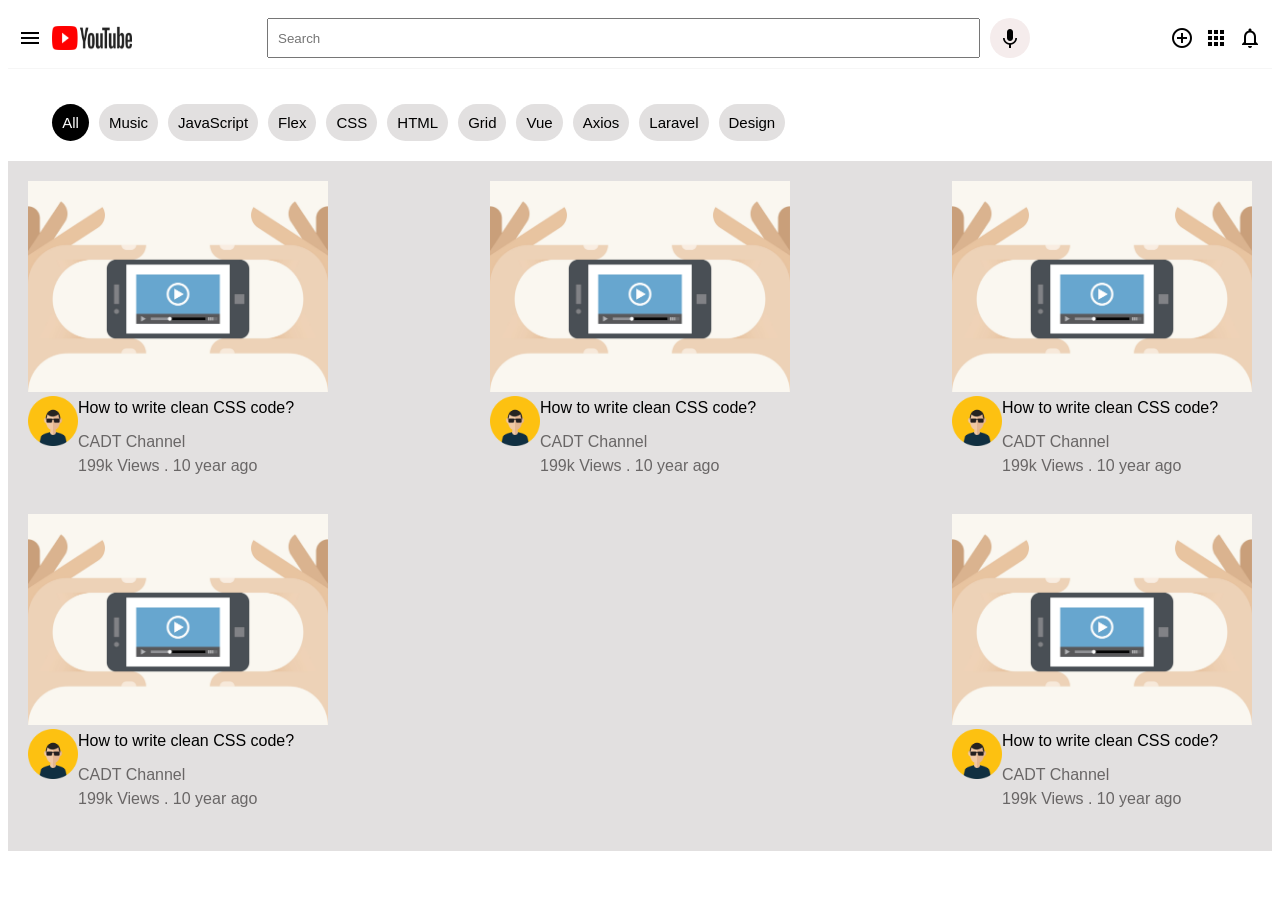
<file: EX 2/index.html>
<!DOCTYPE html>
<html lang="en">
<head>
    <meta charset="UTF-8">
    <meta http-equiv="X-UA-Compatible" content="IE=edge">
    <meta name="viewport" content="width=device-width, initial-scale=1.0">
    <title>YouTube</title>
    <link rel="stylesheet" href="https://fonts.googleapis.com/icon?family=Material+Icons">
    <link rel="stylesheet" href="css/main.css">
</head>
<body>
    <nav>
        <div class="nav-left">
            <i class="material-icons">menu</i>
            <img src="assets/logo.jpg" alt="logo" width="80">
        </div>
        <div class="nav-center">
            <input type="text" placeholder="Search">
            <i class="material-icons">keyboard_voice</i>
        </div>
        <div class="nav-right">
            <i class="material-icons">control_point</i>
            <i class="material-icons">apps</i>
            <i class="material-icons">notifications_none</i>
        </div>
    </nav>
    <header>
        <span class="active">All</span>
        <span>Music</span>
        <span>JavaScript</span>
        <span>Flex</span>
        <span>CSS</span>
        <span>HTML</span>
        <span>Grid</span>
        <span>Vue</span>
        <span>Axios</span>
        <span>Laravel</span>
        <span>Design</span>
    </header>
    <section class="video-container">
        <div class="video">
            <div class="video-thumbnail">
                <img src="assets/video-icon.png" alt="" width="300">
            </div>
            <div class="video-text">
                <div class="avatar">
                    <img src="assets/avatar.jpg" alt="" width="50">
                </div>
                <div class="text">
                    <strong>How to write clean CSS code?</strong>
                    <p>CADT Channel</p>
                    <span>199k Views . 10 year ago</span>
                </div>
            </div>
        </div>

        <div class="video">
            <div class="video-thumbnail">
                <img src="assets/video-icon.png" alt="" width="300">
            </div>
            <div class="video-text">
                <div class="avatar">
                    <img src="assets/avatar.jpg" alt="" width="50">
                </div>
                <div class="text">
                    <strong>How to write clean CSS code?</strong>
                    <p>CADT Channel</p>
                    <span>199k Views . 10 year ago</span>
                </div>
            </div>
        </div>

        <div class="video">
            <div class="video-thumbnail">
                <img src="assets/video-icon.png" alt="" width="300">
            </div>
            <div class="video-text">
                <div class="avatar">
                    <img src="assets/avatar.jpg" alt="" width="50">
                </div>
                <div class="text">
                    <strong>How to write clean CSS code?</strong>
                    <p>CADT Channel</p>
                    <span>199k Views . 10 year ago</span>
                </div>
            </div>
        </div>

        <div class="video">
            <div class="video-thumbnail">
                <img src="assets/video-icon.png" alt="" width="300">
            </div>
            <div class="video-text">
                <div class="avatar">
                    <img src="assets/avatar.jpg" alt="" width="50">
                </div>
                <div class="text">
                    <strong>How to write clean CSS code?</strong>
                    <p>CADT Channel</p>
                    <span>199k Views . 10 year ago</span>
                </div>
            </div>
        </div>

        <div class="video">
            <div class="video-thumbnail">
                <img src="assets/video-icon.png" alt="" width="300">
            </div>
            <div class="video-text">
                <div class="avatar">
                    <img src="assets/avatar.jpg" alt="" width="50">
                </div>
                <div class="text">
                    <strong>How to write clean CSS code?</strong>
                    <p>CADT Channel</p>
                    <span>199k Views . 10 year ago</span>
                </div>
            </div>
        </div>
        
       
    </section>
</body>
</html>
</file>
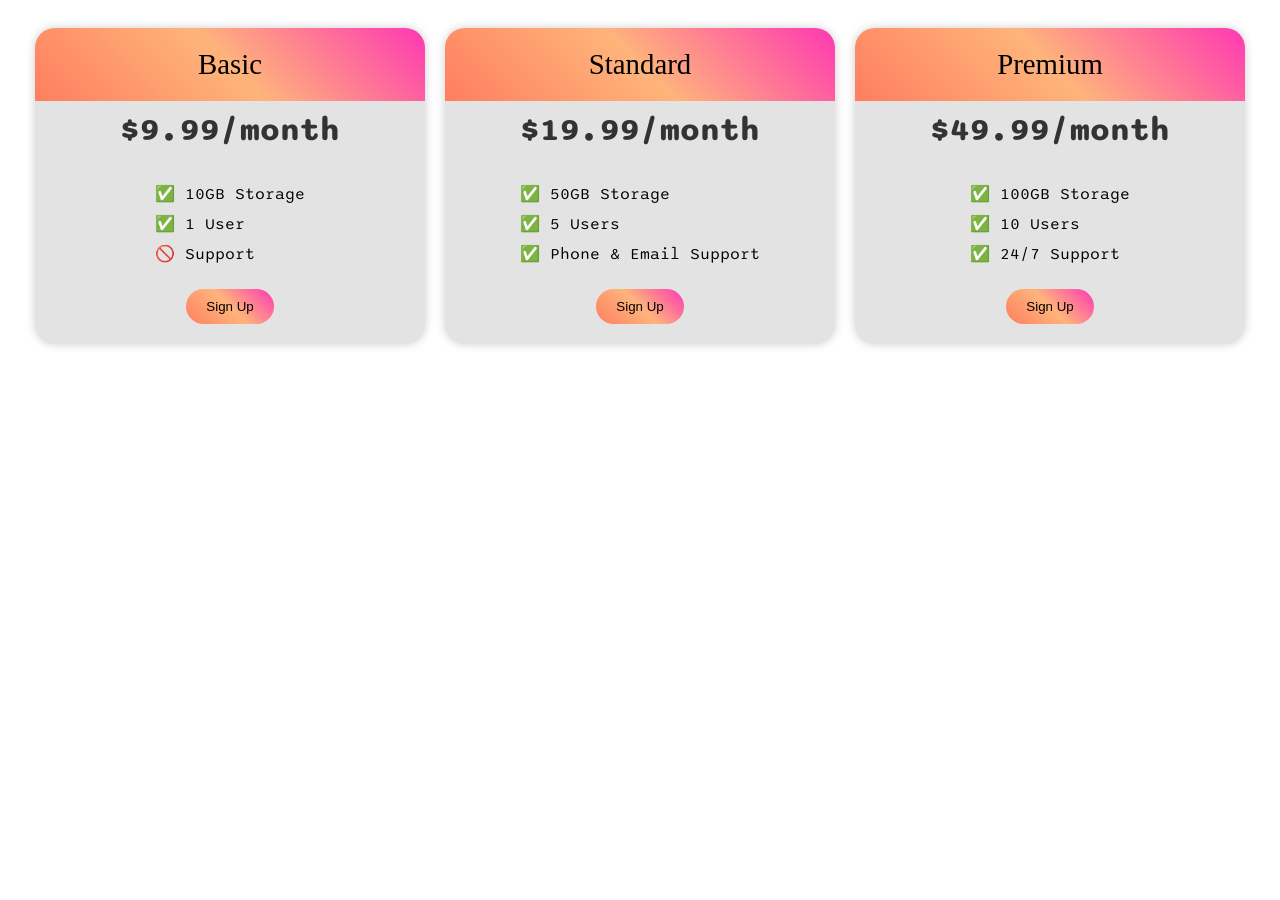
<file: EX 3/index.html>
<!DOCTYPE html>
<html>
  <head>
    <title>Flexbox Pricing Table</title>
    <link rel="preconnect" href="https://fonts.googleapis.com" />
    <link rel="preconnect" href="https://fonts.gstatic.com" crossorigin />
    <link
      href="https://fonts.googleapis.com/css2?family=Sono:wght@400;700&display=swap"
      rel="stylesheet"
    />

    <style>
      body {
        font-family: "Sono", sans-serif;
      }

      .pricing-container{
        display: flex;
        justify-content: center;
        align-items: center;
        gap: 20px;
        padding: 20px;
        flex-wrap: wrap;
      }

      .pricing-plan{
        background-color:rgb(227, 227, 227);
        border-radius: 20px;
        display: flex;
        flex-direction: column;
        justify-content: space-between;
        align-items: center;
        width: 300px;
        flex-grow: 1;
        flex-basis: 300px; 
        min-width: 250px; 
        max-width: 350px;
        padding: 0px 20px 20px 20px;
        box-shadow: 0px 0px 10px rgba(0, 0, 0, 0.2);
        transition:background-color 0.3s ease ;
        
      }

      .pricing-plan:hover {
        background-color: rgb(255, 240, 240);
      }

      .plan-title{
        text-align: center;
        font-family: 'Times New Roman', Times, serif;
        padding: 20px;
        font-size: 1.8rem;
        background:linear-gradient(45deg,#ff7e5f,#feb47b,#fe38b3);
        border-top-left-radius: 20px;
        border-top-right-radius: 20px;
        width: 100%;
            }
      .plan-price{
        display: flex;
        justify-content: center;
        padding: 10px;
        font-size: 2rem;
        color:#333 ;
        font-weight: bold;
      }

      .plan-features{
        list-style-type: none;
        padding: 0;
        margin: 20px 0;
      }

      .plan-features li {
        padding: 5px;
      }

      .plan-button{
        padding: 10px 20px;
        border-radius: 30px;
        border: none;
        cursor: pointer;
        background:linear-gradient(45deg,#ff7e5f,#feb47b,#fe38b3);
        transition: backgroun-color 0.3s ease, transform 0.2s ease;
      }

      .plan-button:hover {
        background: linear-gradient(45deg, #fe38b3, #feb47b, #ff7e5f);
        transform: scale(1.05); /* Slightly increases the size on hover */
      }

      .plan-button:active {
        background: linear-gradient(45deg, #feb47b, #ff7e5f, #fe38b3);
        transform: scale(0.95); /* Slightly reduces the size on click */
      }

      /* Hint: What can you do with a media query and flexbox? */
      @media (max-width: 1250px) {
      }
    </style>
  </head>

  <body>
    <div class="pricing-container">
      <div class="pricing-plan">
        <div class="plan-title">Basic</div>
        <div class="plan-price">$9.99/month</div>
        <ul class="plan-features">
          <li>✅ 10GB Storage</li>
          <li>✅ 1 User</li>
          <li>🚫 Support</li>
        </ul>
        <button class="plan-button">Sign Up</button>
      </div>
      <div class="pricing-plan">
        <div class="plan-title">Standard</div>
        <div class="plan-price">$19.99/month</div>
        <ul class="plan-features">
          <li>✅ 50GB Storage</li>
          <li>✅ 5 Users</li>
          <li>✅ Phone &amp; Email Support</li>
        </ul>
        <button class="plan-button">Sign Up</button>
      </div>
      <div class="pricing-plan">
        <div class="plan-title">Premium</div>
        <div class="plan-price">$49.99/month</div>
        <ul class="plan-features">
          <li>✅ 100GB Storage</li>
          <li>✅ 10 Users</li>
          <li>✅ 24/7 Support</li>
        </ul>
        <button class="plan-button">Sign Up</button>
      </div>
    </div>
  </body>
</html>
</file>
<file: EX 2/css/main.css>
body {
    font-family: Roboto, Arial, sans-serif;
}
nav {
    /*  TODO */
    align-items: center;
    box-shadow: rgba(27, 31, 35, 0.04) 0px 1px 0px, rgba(255, 255, 255, 0.25) 0px 1px 0px inset;
    padding: 10px;
    display: flex;
    justify-content: space-between;
    gap: 10px;
}
.nav-left {
    /*  TODO */
    display: flex;
    justify-content: flex-start;
    gap: 10px;
}
.nav-right {
    /*  TODO */
    display: flex;
    justify-content: center;
    gap: 10px;
    
}
.nav-center {
    /*  TODO */
    display: flex;
    gap: 10px;
    width: 60vw;
    
}
.nav-center input {
    width: 90%;
    padding: 9px;
}
.nav-center i {
    background: #f5ecec;
    padding: 8px;
    box-sizing: border-box;
    border-radius: 50%;
}
header {
    width: 93%;
    margin: auto;
    margin-top: 16px;
    padding: 20px;
    display: flex;
    flex-wrap: wrap;
}
header span {
    padding: 10px;
    background: #e2e0e0;
    border-radius: 40px;
    cursor: pointer;
    font-size: 15px;
    margin-right: 10px;
}
.active {
    background: #000;
    color: #fff;
}
.video-container { 
    /*  TODO */
    display: flex;
    flex-wrap: wrap;
    justify-content: space-between;
    padding: 20px;
    gap: 1rem;
    background-color: #e2e0e0;
    
}
.video {
   /*  TODO */
    display: flex;
    flex-direction: column;
    margin-bottom: 20px;
    justify-content: center;
    
}
.video-thumbnail img {
   /*  TODO */
    object-fit: cover;
    
}
.video-text {
  /*  TODO */
    display: flex;
}


.text {
    line-height: 1.5;
}
.text p {
    margin: 0;
    margin-top: 10px;
}
.text p,
.text span {
    color: rgb(105, 102, 102);
}
.text strong {
    font-weight: 500;
}
</file>
